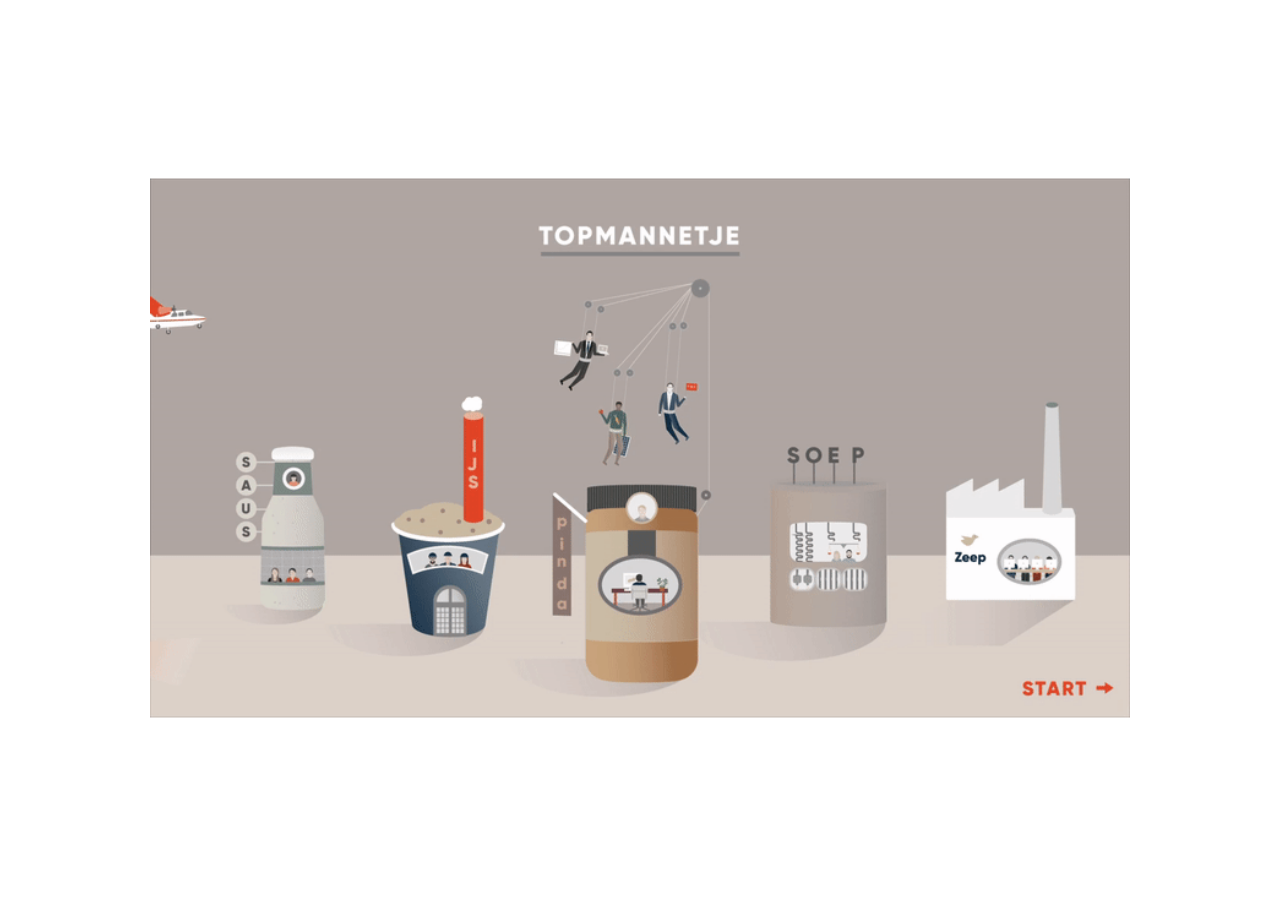
<file: embed.html>
<!DOCTYPE html>
<html lang="en" style="width:100%;height:100%;">
<head>
    <meta charset="UTF-8">
    <title>Topmannetje</title>
    <script type="text/javascript">
    </script>
    <link href="https://fonts.googleapis.com/css?family=Didact+Gothic|Catamaran|Nunito+Sans|Fira+Sans:400,800" rel="stylesheet"> 
    <link rel="stylesheet" type="text/css" href="css/main.css">
    <script src="js/snap.svg.js"></script>
</head>
<body class="start">
  <div class="container">
    <a href="./game.html" class="start-button">
      <img src="./img/beginbeeld-gif.gif"></img>
    </a>
  </div>
</body>
</html>
</file>
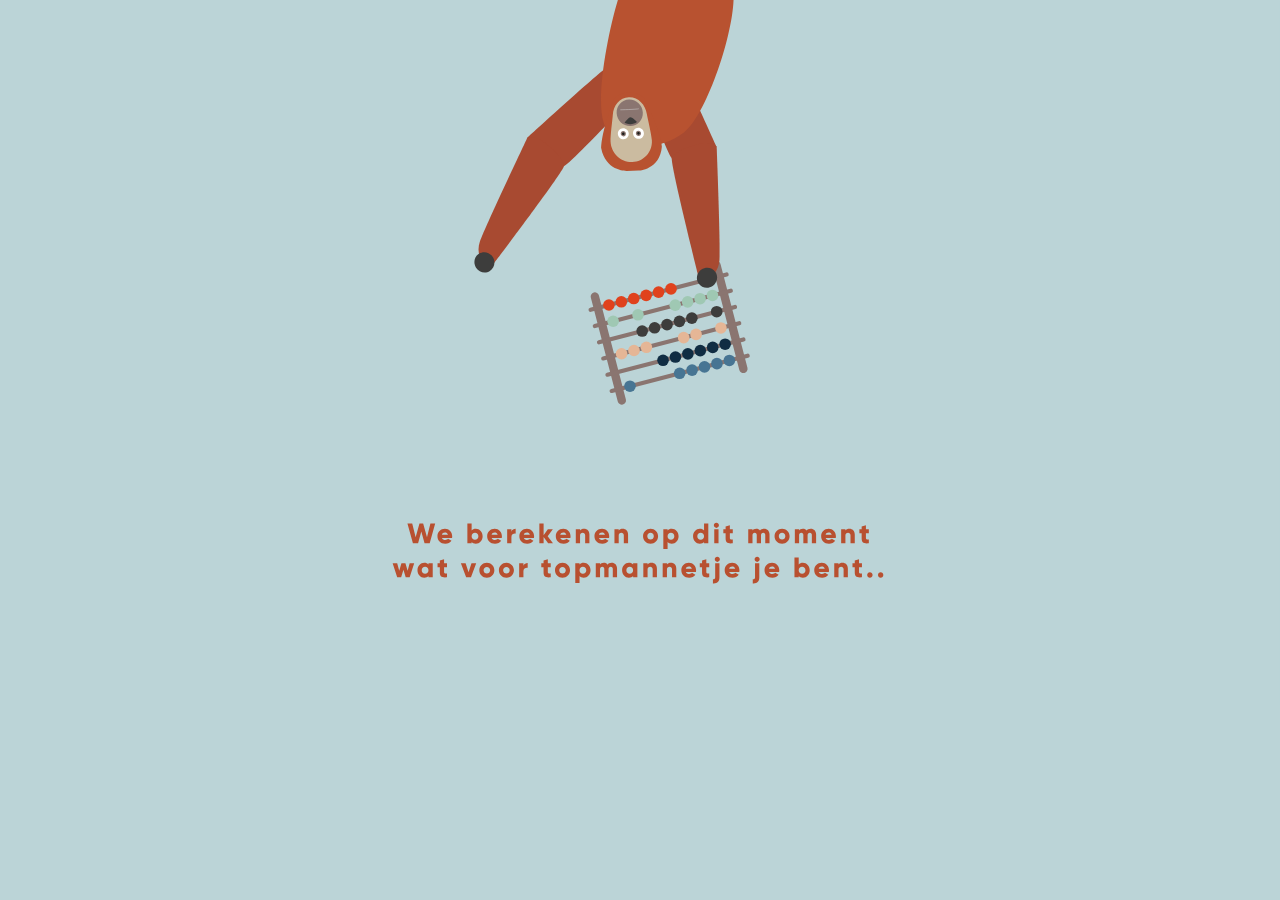
<file: loading.html>
<!DOCTYPE html>
<html lang="en" style="width:100%;height:100%; overflow: scroll; margin: 0; padding: 0;">
<head>
    <meta charset="UTF-8">
    <title>Topmannetje</title>
    <script src="js/snap.svg.js"></script>
</head>
<body style="width:100%;height:100%; overflow: scroll; margin: 0; padding: 0; background-color:#BBD4D7;">
<div class= "outer-div">
<svg version="1.1" id="Layer_1" xmlns="http://www.w3.org/2000/svg" xmlns:xlink="http://www.w3.org/1999/xlink" x="0px" y="0px" postion="fixed" viewBox="0 0 980 540" enable-background="new 0 0 980 540" xml:space="preserve">
<rect fill="#BBD4D7" width="980" height="540"/>
<g>
	
		<line fill="none" stroke="#8A7570" stroke-width="3.213" stroke-linecap="round" stroke-miterlimit="10" x1="556.316" y1="210.14" x2="452.178" y2="237.161"/>
	<g>
		
			<line fill="none" stroke="#8A7570" stroke-width="6.4261" stroke-linecap="round" stroke-miterlimit="10" x1="455.455" y1="227.04" x2="476.095" y2="306.583"/>
		
			<line fill="none" stroke="#8A7570" stroke-width="6.4261" stroke-linecap="round" stroke-miterlimit="10" x1="548.531" y1="202.889" x2="569.171" y2="282.433"/>
	</g>
	<g>
		<circle fill="#E0421D" cx="466.215" cy="233.518" r="4.438"/>
		<circle fill="#E0421D" cx="475.723" cy="231.052" r="4.439"/>
		<circle fill="#E0421D" cx="485.232" cy="228.584" r="4.439"/>
		<circle fill="#E0421D" cx="494.739" cy="226.118" r="4.439"/>
		<circle fill="#E0421D" cx="504.248" cy="223.65" r="4.439"/>
		<circle fill="#E0421D" cx="513.754" cy="221.183" r="4.439"/>
	</g>
	
		<line fill="none" stroke="#8A7570" stroke-width="3.213" stroke-linecap="round" stroke-miterlimit="10" x1="559.543" y1="222.574" x2="455.404" y2="249.597"/>
	<g>
		<circle fill="#9FC8B3" cx="469.442" cy="245.954" r="4.44"/>
		<circle fill="#9FC8B3" cx="488.458" cy="241.02" r="4.438"/>
		<circle fill="#9FC8B3" cx="516.981" cy="233.618" r="4.439"/>
		<circle fill="#9FC8B3" cx="526.49" cy="231.151" r="4.439"/>
		<circle fill="#9FC8B3" cx="535.998" cy="228.684" r="4.438"/>
		<circle fill="#9FC8B3" cx="545.506" cy="226.217" r="4.439"/>
	</g>
	
		<line fill="none" stroke="#8A7570" stroke-width="3.213" stroke-linecap="round" stroke-miterlimit="10" x1="562.769" y1="235.01" x2="458.631" y2="262.032"/>
	<g>
		<circle fill="#3D3D3C" cx="491.685" cy="253.454" r="4.439"/>
		<circle fill="#3D3D3C" cx="501.192" cy="250.988" r="4.439"/>
		<circle fill="#3D3D3C" cx="510.7" cy="248.521" r="4.438"/>
		<circle fill="#3D3D3C" cx="520.208" cy="246.053" r="4.439"/>
		<circle fill="#3D3D3C" cx="529.716" cy="243.587" r="4.439"/>
		<circle fill="#3D3D3C" cx="548.732" cy="238.652" r="4.439"/>
	</g>
	
		<line fill="none" stroke="#8A7570" stroke-width="3.213" stroke-linecap="round" stroke-miterlimit="10" x1="565.995" y1="247.444" x2="461.857" y2="274.467"/>
	<g>
		<circle fill="#E5B696" cx="475.895" cy="270.824" r="4.439"/>
		<circle fill="#E5B696" cx="485.403" cy="268.357" r="4.439"/>
		<circle fill="#E5B696" cx="494.911" cy="265.89" r="4.438"/>
		<circle fill="#E5B696" cx="523.435" cy="258.488" r="4.439"/>
		<circle fill="#E5B696" cx="532.943" cy="256.021" r="4.439"/>
		<circle fill="#E5B696" cx="551.959" cy="251.087" r="4.439"/>
	</g>
	
		<line fill="none" stroke="#8A7570" stroke-width="3.213" stroke-linecap="round" stroke-miterlimit="10" x1="569.222" y1="259.88" x2="465.084" y2="286.901"/>
	<g>
		<circle fill="#102D43" cx="507.646" cy="275.858" r="4.439"/>
		<circle fill="#102D43" cx="517.153" cy="273.391" r="4.438"/>
		<circle fill="#102D43" cx="526.662" cy="270.923" r="4.439"/>
		<circle fill="#102D43" cx="536.17" cy="268.457" r="4.439"/>
		<circle fill="#102D43" cx="545.677" cy="265.989" r="4.439"/>
		<circle fill="#102D43" cx="555.186" cy="263.523" r="4.439"/>
	</g>
	
		<line fill="none" stroke="#8A7570" stroke-width="3.213" stroke-linecap="round" stroke-miterlimit="10" x1="572.449" y1="272.315" x2="468.311" y2="299.337"/>
	<g>
		<circle fill="#477593" cx="482.348" cy="295.694" r="4.439"/>
		<circle fill="#477593" cx="520.379" cy="285.825" r="4.439"/>
		<circle fill="#477593" cx="529.888" cy="283.359" r="4.439"/>
		<circle fill="#477593" cx="539.396" cy="280.891" r="4.439"/>
		<circle fill="#477593" cx="548.904" cy="278.424" r="4.439"/>
		<circle fill="#477593" cx="558.413" cy="275.958" r="4.439"/>
	</g>
</g>
<g>
	<path fill="#A84A31" d="M463.259,96.713c0,0-27.811,29.261-31.525,30.659c-3.72,1.397-23.07-2.458-28.067-21.737
		c0,0,58.148-53.329,61.253-53.876C464.919,51.759,466.098,93.741,463.259,96.713z"/>
	<path fill="#A84A31" d="M377.897,201.912c0,0,52.606-69.233,53.836-74.54c1.221-5.305-19.696-26.692-28.067-21.737
		c0,0-33.443,70.387-36.364,79.65C364.382,194.558,368.553,204.121,377.897,201.912z"/>
	<path fill="#3D3D3C" d="M377.305,196.771c-2.318-3.639-7.069-4.758-10.615-2.498c-3.54,2.256-4.535,7.033-2.215,10.678
		c2.32,3.636,7.071,4.755,10.609,2.501C378.632,205.19,379.623,200.409,377.305,196.771z"/>
	<path fill="#A84A31" d="M497.436,80.555c0,0,14.044,37.849,16.907,40.596c2.869,2.749,22.175,6.824,34.359-8.931
		c0,0-32.454-71.916-35.093-73.642C513.609,38.578,495.996,76.706,497.436,80.555z"/>
	<path fill="#A84A31" d="M534.482,210.866c0,0-21.098-84.353-20.14-89.716c0.967-5.356,28.615-16.781,34.359-8.931
		c0,0,3.028,77.869,2.066,87.535C549.803,209.429,542.202,216.576,534.482,210.866z"/>
	<path fill="#3D3D3C" d="M537.051,206.374c3.564-2.432,8.372-1.592,10.741,1.882c2.366,3.468,1.4,8.251-2.167,10.688
		c-3.564,2.429-8.372,1.587-10.737-1.878C532.517,213.591,533.488,208.806,537.051,206.374z"/>
	<path fill="#B85230" d="M523.865,101.177c-19.396,14.746-53.771,17.726-61.708-7.38c-7.94-25.104,10.013-98.836,16.434-108.064l0,0
		c3.575-6.798,8.868-12.753,15.761-17.147c21.595-13.763,50.569-6.939,64.707,15.246C570.279,1.437,543.254,86.426,523.865,101.177z
		"/>
	<path fill="#B85230" d="M506.762,112.142c-1.526,17.988-17.822,18.457-17.822,18.457l-8.919,0.261c0,0-16.293,0.483-19.702-17.366
		c0,0-0.656-10.624,9.683-37.506c0,0,2.161-4.162,11.315-5.526c9.268,0.823,11.86,4.851,11.86,4.851
		C506.301,101.509,506.762,112.142,506.762,112.142z"/>
	<path fill="#CBBBA0" d="M484.137,124.106c-8.744,0.263-16.2-6.705-16.662-15.554c-0.264-4.921,1.494-16.944,1.707-20.594
		c0.425-7.268,5.141-13.366,12.344-13.578c7.195-0.211,12.533,5.595,13.721,12.812c0.595,3.624,3.605,15.51,3.863,20.441
		C499.574,116.476,492.867,123.856,484.137,124.106z"/>
	<path fill="#8A7570" d="M492.166,86.066c-0.293-5.598-5.016-10.007-10.548-9.85c-5.531,0.164-9.776,4.841-9.478,10.435
		c0.288,5.601,5.015,10.014,10.541,9.852C488.214,96.341,492.46,91.667,492.166,86.066z"/>
	<path fill="#FFFFFF" d="M481.394,102.278c-0.123-2.323-2.094-4.16-4.388-4.09c-2.303,0.068-4.062,2.008-3.941,4.334
		c0.12,2.33,2.084,4.159,4.382,4.098C479.745,106.554,481.512,104.607,481.394,102.278z"/>
	<path fill="#FFFFFF" d="M492.998,101.939c-0.12-2.322-2.086-4.158-4.385-4.09c-2.295,0.063-4.062,2.009-3.937,4.338
		c0.119,2.327,2.083,4.159,4.382,4.088C491.354,106.212,493.125,104.268,492.998,101.939z"/>
	<path fill="none" stroke="#D9D9D9" stroke-width="0.3495" stroke-miterlimit="10" d="M474.95,84.059c0,0,12.44-0.287,14.121-0.785"
		/>
	<path fill="#8A7570" d="M479.226,102.344c-0.062-1.112-1.001-1.991-2.107-1.96c-1.104,0.03-1.946,0.959-1.883,2.076
		c0.057,1.12,0.999,1.991,2.099,1.964C478.439,104.386,479.282,103.46,479.226,102.344z"/>
	<path fill="#1D1E1C" d="M478.225,102.372c-0.03-0.557-0.5-0.997-1.055-0.979c-0.552,0.016-0.972,0.479-0.939,1.035
		c0.027,0.557,0.494,1.001,1.05,0.98C477.832,103.397,478.258,102.929,478.225,102.372z"/>
	<path fill="#8A7570" d="M490.831,102.006c-0.059-1.115-0.997-1.998-2.098-1.961c-1.108,0.029-1.951,0.96-1.893,2.078
		c0.062,1.115,0.998,1.99,2.104,1.964C490.044,104.052,490.895,103.121,490.831,102.006z"/>
	<path fill="#1D1E1C" d="M489.84,102.035c-0.03-0.562-0.503-1.002-1.058-0.983c-0.55,0.014-0.969,0.482-0.941,1.039
		c0.029,0.562,0.498,0.998,1.052,0.985C489.439,103.06,489.864,102.591,489.84,102.035z"/>
	<path fill="#3D3D3C" d="M487.646,93.354c-1.408,1.023-3.128,1.642-5.018,1.701c-1.588,0.044-3.113-0.319-4.45-1.003
		c0,0,2.668-3.863,4.494-4.201C484.521,90.079,487.646,93.354,487.646,93.354z"/>
</g>
<g>
	<path fill="#B85030" d="M311.956,400.779h3.648l2.627,10.64l2.932-10.64h2.822l2.932,10.64l2.627-10.64h3.648L329,415.979h-3.951
		l-2.476-8.968l-2.476,8.968h-3.951L311.956,400.779z"/>
	<path fill="#B85030" d="M340.988,413.373c0.891,0,1.65-0.348,2.085-0.825l2.605,1.498c-1.063,1.477-2.671,2.236-4.733,2.236
		c-3.713,0-6.015-2.497-6.015-5.732s2.345-5.731,5.775-5.731c3.171,0,5.516,2.453,5.516,5.731c0,0.456-0.044,0.891-0.131,1.303
		h-7.708C338.795,412.982,339.794,413.373,340.988,413.373z M342.986,409.421c-0.348-1.259-1.324-1.715-2.302-1.715
		c-1.237,0-2.062,0.607-2.366,1.715H342.986z"/>
	<path fill="#B85030" d="M369.522,410.55c0,3.235-2.345,5.732-5.189,5.732c-1.455,0-2.519-0.499-3.235-1.324v1.021h-3.257v-15.199
		h3.257v5.363c0.717-0.825,1.78-1.324,3.235-1.324C367.177,404.818,369.522,407.314,369.522,410.55z M366.265,410.55
		c0-1.628-1.086-2.648-2.584-2.648s-2.584,1.021-2.584,2.648c0,1.629,1.086,2.649,2.584,2.649S366.265,412.179,366.265,410.55z"/>
	<path fill="#B85030" d="M379.055,413.373c0.891,0,1.65-0.348,2.085-0.825l2.605,1.498c-1.063,1.477-2.671,2.236-4.733,2.236
		c-3.713,0-6.015-2.497-6.015-5.732s2.345-5.731,5.775-5.731c3.171,0,5.516,2.453,5.516,5.731c0,0.456-0.044,0.891-0.13,1.303
		h-7.709C376.863,412.982,377.862,413.373,379.055,413.373z M381.053,409.421c-0.348-1.259-1.324-1.715-2.302-1.715
		c-1.237,0-2.062,0.607-2.366,1.715H381.053z"/>
	<path fill="#B85030" d="M394.82,404.904v3.691c-1.346-0.217-3.257,0.326-3.257,2.476v4.907h-3.257v-10.856h3.257v1.933
		C391.998,405.6,393.452,404.904,394.82,404.904z"/>
	<path fill="#B85030" d="M403.702,413.373c0.891,0,1.65-0.348,2.085-0.825l2.605,1.498c-1.063,1.477-2.671,2.236-4.733,2.236
		c-3.713,0-6.015-2.497-6.015-5.732s2.345-5.731,5.775-5.731c3.171,0,5.516,2.453,5.516,5.731c0,0.456-0.044,0.891-0.13,1.303
		h-7.709C401.509,412.982,402.508,413.373,403.702,413.373z M405.7,409.421c-0.348-1.259-1.324-1.715-2.302-1.715
		c-1.237,0-2.062,0.607-2.366,1.715H405.7z"/>
	<path fill="#B85030" d="M419.685,415.979l-3.475-4.799v4.799h-3.257v-15.199h3.257v9.098l3.257-4.755h3.8l-3.951,5.428l4.06,5.429
		H419.685z"/>
	<path fill="#B85030" d="M431.606,413.373c0.891,0,1.65-0.348,2.085-0.825l2.605,1.498c-1.063,1.477-2.671,2.236-4.733,2.236
		c-3.713,0-6.015-2.497-6.015-5.732s2.345-5.731,5.775-5.731c3.171,0,5.516,2.453,5.516,5.731c0,0.456-0.044,0.891-0.13,1.303H429
		C429.414,412.982,430.413,413.373,431.606,413.373z M433.604,409.421c-0.348-1.259-1.324-1.715-2.302-1.715
		c-1.237,0-2.062,0.607-2.366,1.715H433.604z"/>
	<path fill="#B85030" d="M451.279,409.312v6.666h-3.257v-6.188c0-1.346-0.847-1.976-1.889-1.976c-1.194,0-2.02,0.694-2.02,2.236
		v5.928h-3.257v-10.856h3.257v1.021c0.586-0.804,1.672-1.324,3.105-1.324C449.412,404.818,451.279,406.381,451.279,409.312z"/>
	<path fill="#B85030" d="M461.204,413.373c0.891,0,1.65-0.348,2.085-0.825l2.605,1.498c-1.063,1.477-2.671,2.236-4.733,2.236
		c-3.713,0-6.015-2.497-6.015-5.732s2.345-5.731,5.775-5.731c3.171,0,5.516,2.453,5.516,5.731c0,0.456-0.044,0.891-0.13,1.303
		h-7.709C459.011,412.982,460.01,413.373,461.204,413.373z M463.202,409.421c-0.348-1.259-1.324-1.715-2.302-1.715
		c-1.237,0-2.062,0.607-2.366,1.715H463.202z"/>
	<path fill="#B85030" d="M480.876,409.312v6.666h-3.257v-6.188c0-1.346-0.847-1.976-1.889-1.976c-1.194,0-2.02,0.694-2.02,2.236
		v5.928h-3.257v-10.856h3.257v1.021c0.586-0.804,1.672-1.324,3.105-1.324C479.009,404.818,480.876,406.381,480.876,409.312z"/>
	<path fill="#B85030" d="M492.344,410.55c0-3.235,2.562-5.731,5.754-5.731c3.193,0,5.754,2.496,5.754,5.731
		s-2.561,5.732-5.754,5.732C494.906,416.282,492.344,413.785,492.344,410.55z M500.596,410.55c0-1.541-1.086-2.562-2.498-2.562
		c-1.41,0-2.496,1.021-2.496,2.562c0,1.542,1.086,2.562,2.496,2.562C499.51,413.112,500.596,412.092,500.596,410.55z"/>
	<path fill="#B85030" d="M519.553,410.55c0,3.235-2.346,5.732-5.189,5.732c-1.455,0-2.52-0.499-3.236-1.324v5.363h-3.256v-15.199
		h3.256v1.021c0.717-0.825,1.781-1.324,3.236-1.324C517.207,404.818,519.553,407.314,519.553,410.55z M516.295,410.55
		c0-1.628-1.086-2.648-2.584-2.648s-2.584,1.021-2.584,2.648c0,1.629,1.086,2.649,2.584,2.649S516.295,412.179,516.295,410.55z"/>
	<path fill="#B85030" d="M542.311,400.779v15.199h-3.258v-1.021c-0.717,0.825-1.779,1.324-3.234,1.324
		c-2.846,0-5.189-2.497-5.189-5.732s2.344-5.731,5.189-5.731c1.455,0,2.518,0.499,3.234,1.324v-5.363H542.311z M539.053,410.55
		c0-1.628-1.086-2.648-2.584-2.648s-2.584,1.021-2.584,2.648c0,1.629,1.086,2.649,2.584,2.649S539.053,412.179,539.053,410.55z"/>
	<path fill="#B85030" d="M546.545,402.212c0-1.063,0.891-1.954,1.955-1.954s1.955,0.891,1.955,1.954
		c0,1.064-0.891,1.955-1.955,1.955S546.545,403.276,546.545,402.212z M546.871,405.122h3.258v10.856h-3.258V405.122z"/>
	<path fill="#B85030" d="M558.814,408.249v3.843c0,0.934,0.803,1.021,2.236,0.934v2.953c-4.256,0.435-5.494-0.847-5.494-3.887
		v-3.843h-1.736v-3.127h1.736v-2.062l3.258-0.978v3.04h2.236v3.127H558.814z"/>
	<path fill="#B85030" d="M589.172,409.312v6.666h-3.258v-6.384c0-1.086-0.521-1.78-1.562-1.78c-1.086,0-1.695,0.76-1.695,2.041
		v6.123H579.4v-6.384c0-1.086-0.521-1.78-1.564-1.78c-1.084,0-1.693,0.76-1.693,2.041v6.123h-3.256v-10.856h3.256v0.999
		c0.5-0.738,1.455-1.303,2.91-1.303c1.281,0,2.236,0.521,2.844,1.433c0.609-0.868,1.607-1.433,3.148-1.433
		C587.543,404.818,589.172,406.599,589.172,409.312z"/>
	<path fill="#B85030" d="M593.037,410.55c0-3.235,2.562-5.731,5.754-5.731c3.193,0,5.754,2.496,5.754,5.731
		s-2.561,5.732-5.754,5.732C595.6,416.282,593.037,413.785,593.037,410.55z M601.289,410.55c0-1.541-1.086-2.562-2.498-2.562
		c-1.41,0-2.496,1.021-2.496,2.562c0,1.542,1.086,2.562,2.496,2.562C600.203,413.112,601.289,412.092,601.289,410.55z"/>
	<path fill="#B85030" d="M624.85,409.312v6.666h-3.258v-6.384c0-1.086-0.521-1.78-1.562-1.78c-1.086,0-1.695,0.76-1.695,2.041v6.123
		h-3.256v-6.384c0-1.086-0.521-1.78-1.564-1.78c-1.084,0-1.693,0.76-1.693,2.041v6.123h-3.256v-10.856h3.256v0.999
		c0.5-0.738,1.455-1.303,2.91-1.303c1.281,0,2.236,0.521,2.844,1.433c0.609-0.868,1.607-1.433,3.148-1.433
		C623.221,404.818,624.85,406.599,624.85,409.312z"/>
	<path fill="#B85030" d="M634.773,413.373c0.891,0,1.65-0.348,2.086-0.825l2.605,1.498c-1.064,1.477-2.672,2.236-4.734,2.236
		c-3.713,0-6.014-2.497-6.014-5.732s2.344-5.731,5.775-5.731c3.17,0,5.516,2.453,5.516,5.731c0,0.456-0.045,0.891-0.131,1.303
		h-7.709C632.582,412.982,633.58,413.373,634.773,413.373z M636.771,409.421c-0.348-1.259-1.324-1.715-2.301-1.715
		c-1.238,0-2.062,0.607-2.367,1.715H636.771z"/>
	<path fill="#B85030" d="M654.447,409.312v6.666h-3.256v-6.188c0-1.346-0.848-1.976-1.889-1.976c-1.195,0-2.02,0.694-2.02,2.236
		v5.928h-3.258v-10.856h3.258v1.021c0.586-0.804,1.672-1.324,3.105-1.324C652.58,404.818,654.447,406.381,654.447,409.312z"/>
	<path fill="#B85030" d="M662.982,408.249v3.843c0,0.934,0.803,1.021,2.236,0.934v2.953c-4.256,0.435-5.494-0.847-5.494-3.887
		v-3.843h-1.736v-3.127h1.736v-2.062l3.258-0.978v3.04h2.236v3.127H662.982z"/>
	<path fill="#B85030" d="M317.133,431.181l-3.474,10.856h-3.04l-1.737-5.798l-1.737,5.798h-3.039l-3.475-10.856h3.475l1.563,5.819
		l1.693-5.819h3.04l1.693,5.819l1.563-5.819H317.133z"/>
	<path fill="#B85030" d="M331.314,431.181v10.856h-3.257v-1.021c-0.717,0.825-1.78,1.324-3.235,1.324
		c-2.845,0-5.189-2.497-5.189-5.732s2.345-5.731,5.189-5.731c1.455,0,2.519,0.499,3.235,1.324v-1.021H331.314z M328.057,436.608
		c0-1.628-1.086-2.648-2.584-2.648s-2.584,1.021-2.584,2.648c0,1.629,1.086,2.649,2.584,2.649S328.057,438.237,328.057,436.608z"/>
	<path fill="#B85030" d="M340,434.308v3.843c0,0.934,0.804,1.021,2.237,0.934v2.953c-4.256,0.435-5.494-0.847-5.494-3.887v-3.843
		h-1.736v-3.127h1.736v-2.062l3.257-0.978v3.04h2.237v3.127H340z"/>
	<path fill="#B85030" d="M364.604,431.181l-4.018,10.856h-3.691l-4.017-10.856h3.604l2.258,6.883l2.259-6.883H364.604z"/>
	<path fill="#B85030" d="M366.994,436.608c0-3.235,2.562-5.731,5.754-5.731c3.192,0,5.754,2.496,5.754,5.731
		s-2.562,5.732-5.754,5.732C369.556,442.341,366.994,439.844,366.994,436.608z M375.245,436.608c0-1.541-1.086-2.562-2.497-2.562
		s-2.497,1.021-2.497,2.562c0,1.542,1.086,2.562,2.497,2.562S375.245,438.15,375.245,436.608z"/>
	<path fill="#B85030" d="M381.977,436.608c0-3.235,2.562-5.731,5.754-5.731c3.192,0,5.754,2.496,5.754,5.731
		s-2.562,5.732-5.754,5.732C384.54,442.341,381.977,439.844,381.977,436.608z M390.228,436.608c0-1.541-1.086-2.562-2.497-2.562
		s-2.497,1.021-2.497,2.562c0,1.542,1.086,2.562,2.497,2.562S390.228,438.15,390.228,436.608z"/>
	<path fill="#B85030" d="M404.017,430.963v3.691c-1.346-0.217-3.257,0.326-3.257,2.476v4.907h-3.257v-10.856h3.257v1.933
		C401.195,431.658,402.649,430.963,404.017,430.963z"/>
	<path fill="#B85030" d="M419.435,434.308v3.843c0,0.934,0.804,1.021,2.237,0.934v2.953c-4.256,0.435-5.494-0.847-5.494-3.887
		v-3.843h-1.736v-3.127h1.736v-2.062l3.257-0.978v3.04h2.237v3.127H419.435z"/>
	<path fill="#B85030" d="M424.93,436.608c0-3.235,2.562-5.731,5.754-5.731c3.192,0,5.754,2.496,5.754,5.731
		s-2.562,5.732-5.754,5.732C427.493,442.341,424.93,439.844,424.93,436.608z M433.181,436.608c0-1.541-1.086-2.562-2.497-2.562
		s-2.497,1.021-2.497,2.562c0,1.542,1.086,2.562,2.497,2.562S433.181,438.15,433.181,436.608z"/>
	<path fill="#B85030" d="M452.138,436.608c0,3.235-2.345,5.732-5.189,5.732c-1.455,0-2.519-0.499-3.235-1.324v5.363h-3.257v-15.199
		h3.257v1.021c0.717-0.825,1.78-1.324,3.235-1.324C449.793,430.877,452.138,433.373,452.138,436.608z M448.881,436.608
		c0-1.628-1.086-2.648-2.584-2.648s-2.584,1.021-2.584,2.648c0,1.629,1.086,2.649,2.584,2.649S448.881,438.237,448.881,436.608z"/>
	<path fill="#B85030" d="M472.442,435.371v6.666h-3.257v-6.384c0-1.086-0.521-1.78-1.563-1.78c-1.086,0-1.694,0.76-1.694,2.041
		v6.123h-3.257v-6.384c0-1.086-0.521-1.78-1.563-1.78c-1.085,0-1.693,0.76-1.693,2.041v6.123h-3.257v-10.856h3.257v0.999
		c0.499-0.738,1.455-1.303,2.909-1.303c1.281,0,2.237,0.521,2.845,1.433c0.608-0.868,1.606-1.433,3.148-1.433
		C470.813,430.877,472.442,432.657,472.442,435.371z"/>
	<path fill="#B85030" d="M487.991,431.181v10.856h-3.257v-1.021c-0.717,0.825-1.78,1.324-3.235,1.324
		c-2.845,0-5.189-2.497-5.189-5.732s2.345-5.731,5.189-5.731c1.455,0,2.519,0.499,3.235,1.324v-1.021H487.991z M484.734,436.608
		c0-1.628-1.086-2.648-2.584-2.648s-2.584,1.021-2.584,2.648c0,1.629,1.086,2.649,2.584,2.649S484.734,438.237,484.734,436.608z"/>
	<path fill="#B85030" d="M502.975,435.371v6.666h-3.258v-6.188c0-1.346-0.846-1.976-1.889-1.976c-1.193,0-2.02,0.694-2.02,2.236
		v5.928h-3.256v-10.856h3.256v1.021c0.586-0.804,1.672-1.324,3.105-1.324C501.107,430.877,502.975,432.439,502.975,435.371z"/>
	<path fill="#B85030" d="M517.805,435.371v6.666h-3.256v-6.188c0-1.346-0.848-1.976-1.889-1.976c-1.195,0-2.02,0.694-2.02,2.236
		v5.928h-3.258v-10.856h3.258v1.021c0.586-0.804,1.672-1.324,3.105-1.324C515.938,430.877,517.805,432.439,517.805,435.371z"/>
	<path fill="#B85030" d="M527.73,439.432c0.891,0,1.65-0.348,2.084-0.825l2.605,1.498c-1.062,1.477-2.67,2.236-4.732,2.236
		c-3.713,0-6.016-2.497-6.016-5.732s2.346-5.731,5.775-5.731c3.172,0,5.516,2.453,5.516,5.731c0,0.456-0.043,0.891-0.131,1.303
		h-7.707C525.537,439.041,526.537,439.432,527.73,439.432z M529.729,435.479c-0.348-1.259-1.324-1.715-2.303-1.715
		c-1.236,0-2.062,0.607-2.365,1.715H529.729z"/>
	<path fill="#B85030" d="M540.781,434.308v3.843c0,0.934,0.803,1.021,2.236,0.934v2.953c-4.256,0.435-5.494-0.847-5.494-3.887
		v-3.843h-1.736v-3.127h1.736v-2.062l3.258-0.978v3.04h2.236v3.127H540.781z"/>
	<path fill="#B85030" d="M547.578,431.181h3.258v10.856c0,3.388-1.564,4.842-4.994,4.646v-3.127c1.193,0.065,1.736-0.369,1.736-1.52
		V431.181z M547.252,428.271c0-1.063,0.891-1.954,1.955-1.954c1.062,0,1.953,0.891,1.953,1.954c0,1.064-0.891,1.955-1.953,1.955
		C548.143,430.226,547.252,429.335,547.252,428.271z"/>
	<path fill="#B85030" d="M560.91,439.432c0.891,0,1.65-0.348,2.084-0.825l2.605,1.498c-1.062,1.477-2.67,2.236-4.732,2.236
		c-3.713,0-6.016-2.497-6.016-5.732s2.346-5.731,5.775-5.731c3.172,0,5.516,2.453,5.516,5.731c0,0.456-0.043,0.891-0.131,1.303
		h-7.707C558.717,439.041,559.717,439.432,560.91,439.432z M562.908,435.479c-0.348-1.259-1.324-1.715-2.303-1.715
		c-1.236,0-2.062,0.607-2.365,1.715H562.908z"/>
	<path fill="#B85030" d="M578.088,431.181h3.258v10.856c0,3.388-1.564,4.842-4.994,4.646v-3.127c1.193,0.065,1.736-0.369,1.736-1.52
		V431.181z M577.762,428.271c0-1.063,0.891-1.954,1.955-1.954c1.062,0,1.953,0.891,1.953,1.954c0,1.064-0.891,1.955-1.953,1.955
		C578.652,430.226,577.762,429.335,577.762,428.271z"/>
	<path fill="#B85030" d="M591.42,439.432c0.891,0,1.65-0.348,2.086-0.825l2.605,1.498c-1.064,1.477-2.672,2.236-4.734,2.236
		c-3.713,0-6.014-2.497-6.014-5.732s2.344-5.731,5.775-5.731c3.17,0,5.516,2.453,5.516,5.731c0,0.456-0.045,0.891-0.131,1.303
		h-7.709C589.229,439.041,590.227,439.432,591.42,439.432z M593.418,435.479c-0.348-1.259-1.324-1.715-2.301-1.715
		c-1.238,0-2.062,0.607-2.367,1.715H593.418z"/>
	<path fill="#B85030" d="M619.953,436.608c0,3.235-2.344,5.732-5.189,5.732c-1.455,0-2.518-0.499-3.234-1.324v1.021h-3.258v-15.199
		h3.258v5.363c0.717-0.825,1.779-1.324,3.234-1.324C617.609,430.877,619.953,433.373,619.953,436.608z M616.697,436.608
		c0-1.628-1.086-2.648-2.584-2.648s-2.584,1.021-2.584,2.648c0,1.629,1.086,2.649,2.584,2.649S616.697,438.237,616.697,436.608z"/>
	<path fill="#B85030" d="M629.486,439.432c0.891,0,1.65-0.348,2.086-0.825l2.605,1.498c-1.064,1.477-2.672,2.236-4.734,2.236
		c-3.713,0-6.014-2.497-6.014-5.732s2.344-5.731,5.775-5.731c3.17,0,5.516,2.453,5.516,5.731c0,0.456-0.045,0.891-0.131,1.303
		h-7.709C627.295,439.041,628.293,439.432,629.486,439.432z M631.484,435.479c-0.348-1.259-1.324-1.715-2.301-1.715
		c-1.238,0-2.062,0.607-2.367,1.715H631.484z"/>
	<path fill="#B85030" d="M649.16,435.371v6.666h-3.256v-6.188c0-1.346-0.848-1.976-1.889-1.976c-1.195,0-2.02,0.694-2.02,2.236
		v5.928h-3.258v-10.856h3.258v1.021c0.586-0.804,1.672-1.324,3.105-1.324C647.293,430.877,649.16,432.439,649.16,435.371z"/>
	<path fill="#B85030" d="M657.695,434.308v3.843c0,0.934,0.803,1.021,2.236,0.934v2.953c-4.256,0.435-5.494-0.847-5.494-3.887
		v-3.843h-1.736v-3.127h1.736v-2.062l3.258-0.978v3.04h2.236v3.127H657.695z"/>
	<path fill="#B85030" d="M663.949,440.278c0-1.129,0.934-2.062,2.062-2.062s2.062,0.934,2.062,2.062s-0.934,2.062-2.062,2.062
		S663.949,441.407,663.949,440.278z"/>
	<path fill="#B85030" d="M672.201,440.278c0-1.129,0.934-2.062,2.062-2.062s2.062,0.934,2.062,2.062s-0.934,2.062-2.062,2.062
		S672.201,441.407,672.201,440.278z"/>
</g>
</svg>

</body>
</html>
</file>
<file: css/main.css>
body {
  width:100%;
  height:100%;
  margin:0;
  padding: 0;
  font-size: 90%;
  font-family: Didact Gothic, sans-serif;
  background-color: #6C675F;
}

.button {
  position: relative;
  z-index: 10;
  height: 40px;
  width: 120px;
}

p {
  font-size: 0.9em;
}

h1 {
  animation-name: fadeInOut;
  animation-duration: 3s;
  animation-iteration-count: 1;
}

.is-hidden {
  display: none;
}


.vraag-antwoord-box {
  position: absolute;
  display: inline-block;
  z-index: 10;
  margin-top:3%;
  top:3%;
  width: 80%;
  height:30%;
  transform: translate(10%, -20%);
  text-align: center;
}

.outer-div {
  position: relative;
}

.main-svg {
  position: absolute;
  z-index: 1;
  top:0;
}

.pop-svg {
  position: absolute;
  z-index: 40;
  top:0;
  pointer-events: none;
}

.vraag {
  display: none;
  pointer-events: none;
  text-anchor: middle;
  font-size: 1.2em;
  font-weight: 600;
  color: #102d43;
}

.antwoord-game {
  display: none;
  pointer-events: none;
  width: 70%;
  transform: translate(30%, 0%);
  text-align: left;
  font-size: 0.9em;
  font-weight: 600;
  color: #292828;
}

.antwoord-mobiel {
  display: none;
  pointer-events: none;
  width: 70%;
  transform: translate(30%, 0%);
  text-align: left;
  font-size: 0.7em;
  color: #292828;
}

.man-svg {
  position: absolute;
  top:0;
  pointer-events: none;
  opacity: 0;
}

.copy-popup {
    position: absolute;
    min-height: 50px;
    min-width: 450px;
    z-index: 20;
    width: 40%;
    height: 80%;
    float: left;
    background-color: #fafafa;
    box-shadow: 15px 10px 78px -28px rgba(120,117,112,0.80);
    border-radius: 8px;
    display: none;
}

.input-field {
  margin: 15px;
  margin-right: 10px;
  width: 250px;

}

.popup {
  position: absolute;
  min-height: 250px;
  min-width: 300px;
  z-index: 20;
  width: 40%;
  height: 80%;
  transform: translate(70%, 20%);
  text-align: center;
  background-color: #fafafa;
  box-shadow: 15px 10px 78px -28px rgba(120,117,112,0.80);
  border-radius:8px;
  display: none;
}

.popup-text {
  padding-top: 2%;
  padding-bottom: 2%;
  padding-left: 5%;
  padding-right: 5%;
}

.popup-title {
  padding-top: 3%
}

.popup-button {
  background-color:#585757;
  -moz-border-radius:8px;
  -webkit-border-radius:8px;
  border-radius:8px;
  border: none;
  display:inline-block;
  cursor:pointer;
  color:#ffffff;
  font-size:14px;
  padding:12px 20px;
  text-decoration:none;
  text-shadow:0px 1px 0px #2f6627;
}

.popup-button:hover {
  background-color:#7e7d7d;
}

.popup-button:active {
  border:none;
  position:relative;
  top:1px;
}

.copy-popup-button {
  background-color:#585757;
  -moz-border-radius:4px;
  -webkit-border-radius:4px;
  border-radius:4px;
  border: none;
  display:inline-block;
  cursor:pointer;
  color:#ffffff;
  font-size:12px;
  padding:4px 7px;
  margin: 5px;
  float: right;
  text-decoration:none;
  text-shadow:0px 1px 0px #2f6627;
}

.copy-popup-button:hover {
  background-color:#7e7d7d;
}

.copy-popup-button:active {
  border:none;
  position:relative;
  top:1px;
}
 .loading {
  position: absolute;
 }

.svg-button {
  cursor: pointer;
}  

.end-page {
  position: absolute;
}

.container {
  position: absolute;
  top: 50%;
  left: 50%;
  transform: translate(-50%, -50%);
  width: 100%;
  max-width: 980px;
}
.container img {
  width: 100%;
  max-width: 980px;
}

.start {
/*  background: #a53015;*/
  background: white;
}

.start-button {
  background-color: Transparent;
  background-repeat:no-repeat;
  border: none;
  cursor:pointer;
  overflow: hidden;

}

.start-vraag {
  position: absolute;
  display: inline-block;
  z-index: 10;
  margin-top:3%;
  top:3%;
  width: 70%;
  height:30%;
  transform: translate(20%, -20%);
  text-align: center;
  text-anchor: middle;
  font-size: 1.1em;
  font-weight: 600;
  color: #102d43;
}

.speel-button {
  background-color:#71956c;
  -moz-border-radius:8px;
  -webkit-border-radius:8px;
  border-radius:8px;
  border: none;
  display:inline-block;
  color:#ffffff;
  font-size:14px;
  padding:12px 20px;
  text-decoration:none;
  text-shadow:0px 1px 0px #2f6627;
  margin: 10px;
  font-family: Fira Sans;
  z-index: 30;
}

.speel-button:active{
  box-shadow: 0 12px 16px 0 rgba(0,0,0,0.24), 0 17px 50px 0 rgba(0,0,0,0.19);
}
</file>
